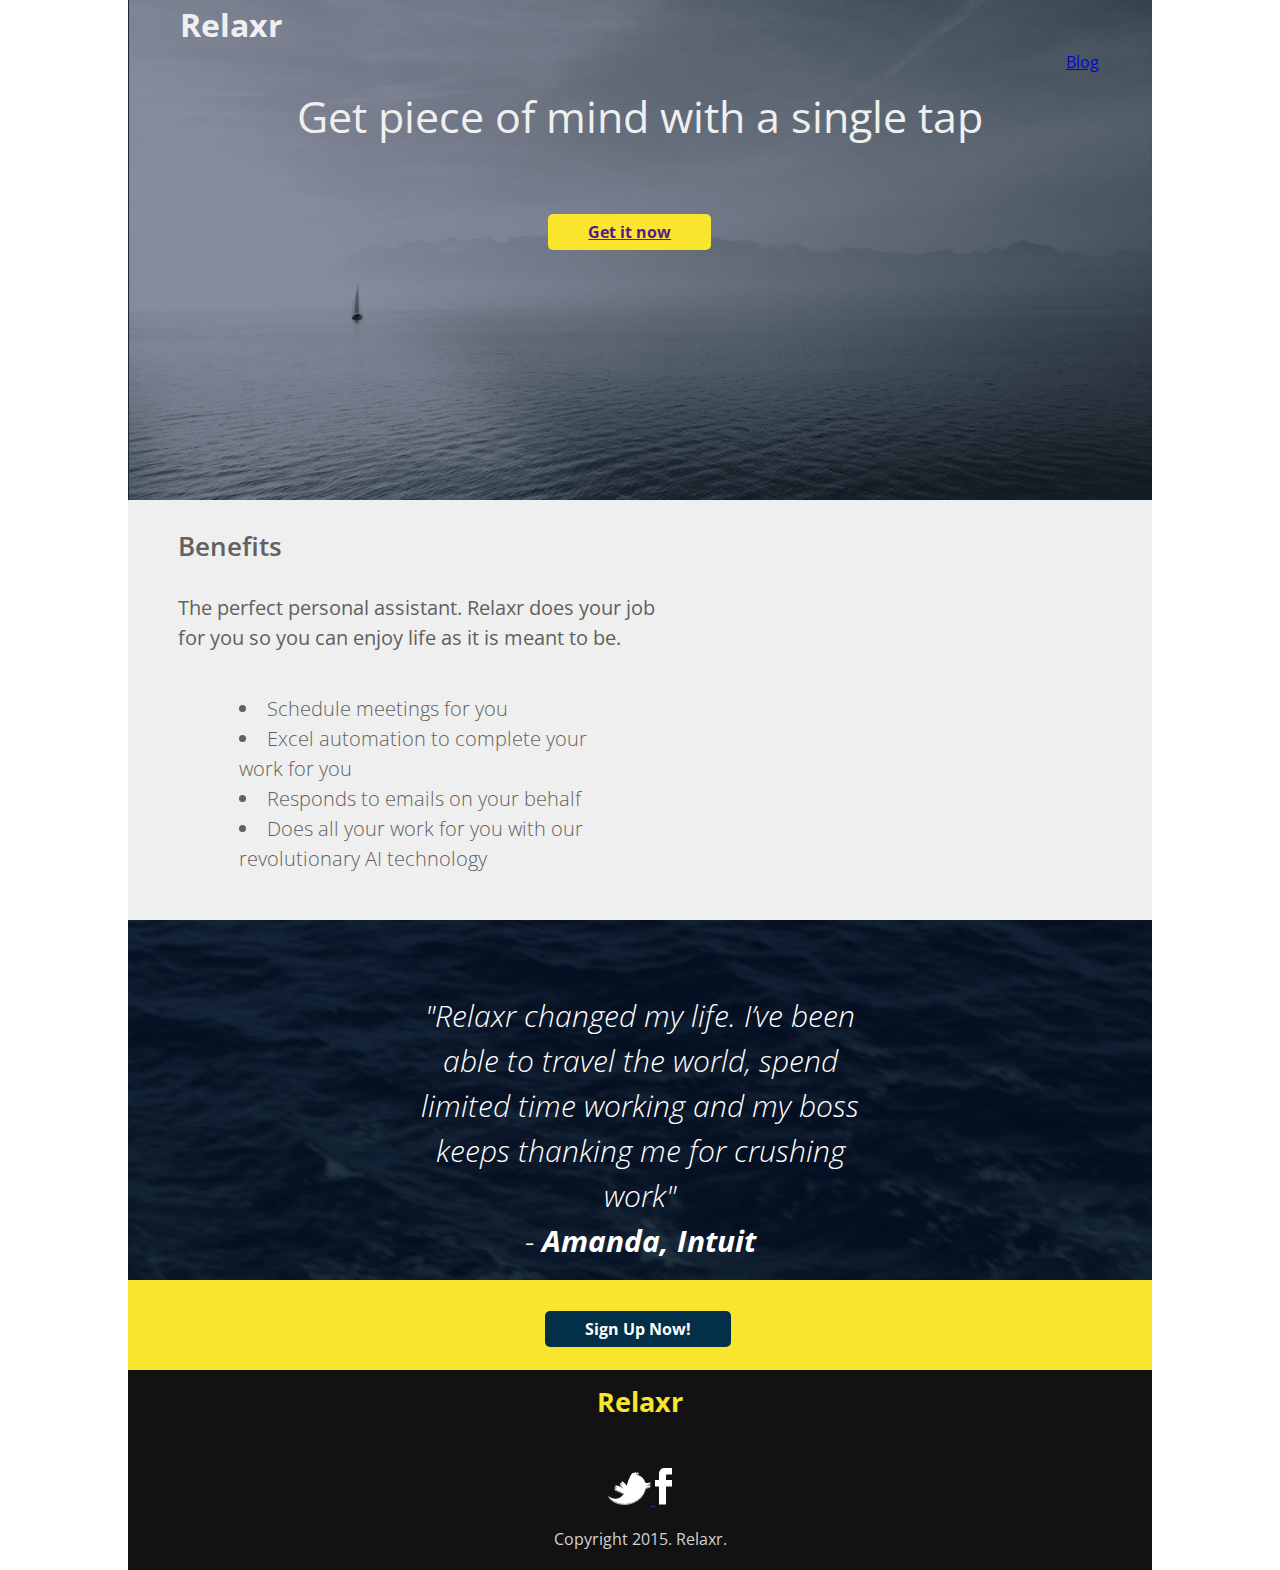
<file: index.html>
<!DOCTYPE html>
<html lang="en">
	<head>
  	<meta charset="utf-8">

		<title>Relaxr</title>

		<!-- external CSS link -->
		<link rel="stylesheet" href="./css/normalize.css">
		<link rel="stylesheet" href="./css/style.css">
		<link href="https://fonts.googleapis.com/css?family=Open+Sans:300,300i,400,400i,600,600i,700,700i,800,800i" rel="stylesheet">
		
	</head>
	<body>
		
		<section class="intro">
			<div class="container">
				<header>
					<h1>Relaxr</h1>
				</header>
				<div class="bloglink">
				<a href="blog_page.html">Blog</a>
				</div>
				<h2 class="strapline">Get piece of mind with a single tap</h2>
				<div id="button1"> 
				<button class="button1">
				<a href="">Get it now</a>
				</button>
				</div>
			</div>
		</section>


		<section class="benefits">
			<h3>Benefits</h3>

		<p class="paragraph"> 
			The perfect personal assistant. Relaxr does your job for you so you can enjoy life as it is meant to be.
		</p>

		<div class="lists">
			<ul>
				<LI>Schedule meetings for you</LI>
				<LI>Excel automation to complete your work for you</LI>
				<LI>Responds to emails on your behalf</LI>
				<LI>Does all your work for you with our revolutionary AI technology</LI>
			</ul>
		</div>


		</section>



		<section class="testimonial">
			<div class="container2">
			<p class="copy">"Relaxr changed my life. I’ve been able to travel the world, spend limited time working and my boss keeps thanking me for crushing work"

			<br>
			<span id="amanda">- <strong>Amanda, Intuit</strong> </span>
		</p>
	</div>
			


		</section>

		<section class="signup">
			<div class="container3">
			
				<a class="button2" href="">Sign Up Now!</a>
		
			</div>


		</section>



		<footer>
			<div class="footer">
			<h5><strong>Relaxr</strong></h5>
			<a href class="twitter" ="https://twitter.com"> <img src="./images/twitter.png" alt="twitter"</a> 
				<a href class="facebook" ="https://facebook.com"> <img src="./images/facebook.png" alt="facebook"> </a>
				<p>Copyright 2015. Relaxr.</p>
			</div>
		</footer>
	</body>
</html>

<!-- 
"Relaxr" - Extra bold
"Get piece of mind with a single tap" - Semibold
"Get it Now" - Extra bold, 5px border radius
"Benefits" - Semibold
"The perfect personal assistant. Relaxr does your job for you so you can enjoy life as it is meant to be." - Light
• Schedule meetings for you
• Excel automation to complete your work for you
• Responds to emails on your behalf
• Does all your work for you with our revolutionary AI technology" - Light

"“Relaxr changed my life. I’ve been able to travel the world, spend limited time working and my boss keeps thanking me for crushing work.”" - Light Italic
"- Amanda, Intuit " - semibold

"Sign Up Now!" - extra bold, 5px border radius

Relaxr - extra bold
"Copyright 2015. Relaxr." - semibold
 -->
</file>
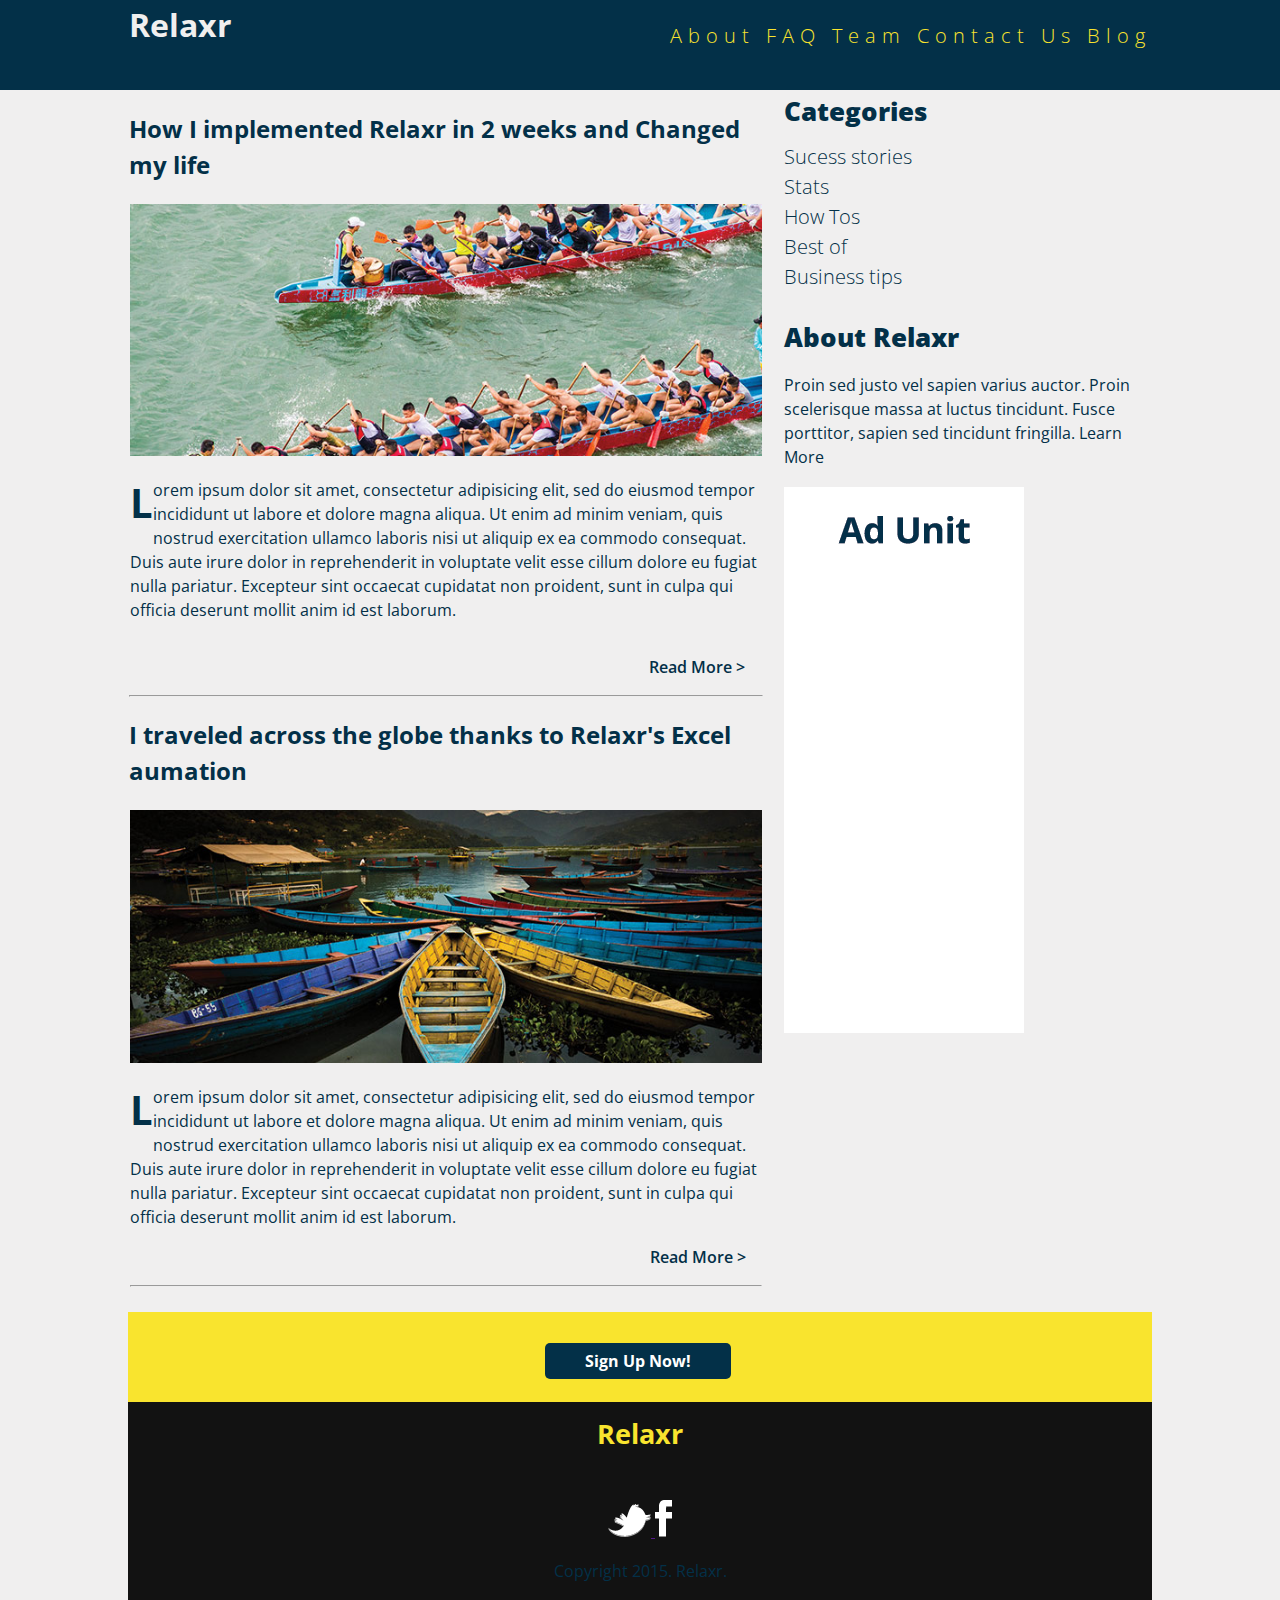
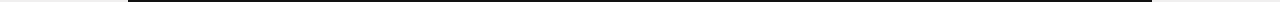
<file: blog_page.html>
<!DOCTYPE html>
<html lang="en">
	<head>
  	<meta charset="utf-8">

		<title>Relaxr blog page</title>

		<!-- external CSS link -->
		<link rel="stylesheet" href="./css/normalize.css">
		<link rel="stylesheet" href="./css/style.css">
		<link href="https://fonts.googleapis.com/css?family=Open+Sans:300,300i,400,400i,600,600i,700,700i,800,800i" rel="stylesheet">
		
	</head>
	<body class="blogpage">
		
		<section class="blogintro">
			<div class="container ">
				<header class="blogheader">
					<h1>Relaxr</h1>

				<nav>
					<ul class="headnav clearfix">
						<li><a href="index.html">About</a></li>
						<li><a href="#">FAQ</a></li>
						<li><a href="#">Team</a></li>
						<li><a href="#">Contact Us</a></li>
						<li><a href="#">Blog</a></li>
					</ul>
				</nav>
			</header>
			</div>
		</section>


		<div class="two-columns has-sidebar container clearfix">
				<main class="column">
				<h2 class="blogheader"> How I implemented Relaxr in 2 weeks and Changed my life</h2>
				<div class="blogimage1">
					<img src="./images/blog_photo1.jpg">
					<p class="text	"> Lorem ipsum dolor sit amet, consectetur adipisicing elit, sed do eiusmod
					tempor incididunt ut labore et dolore magna aliqua. Ut enim ad minim veniam,
					quis nostrud exercitation ullamco laboris nisi ut aliquip ex ea commodo
					consequat. Duis aute irure dolor in reprehenderit in voluptate velit esse
					cillum dolore eu fugiat nulla pariatur. Excepteur sint occaecat cupidatat non
					proident, sunt in culpa qui officia deserunt mollit anim id est laborum. </p>
					</div>
					<p class="readmore">
						<a href="#">Read More > </a>
					</p>
					<hr>

				<h2 class="blogheader"> I traveled across the globe thanks to Relaxr's Excel aumation</h2>
				<div class="blogimage2">
					<img src="./images/blog_photo2.jpg">
					<p class="text"> Lorem ipsum dolor sit amet, consectetur adipisicing elit, sed do eiusmod
					tempor incididunt ut labore et dolore magna aliqua. Ut enim ad minim veniam,
					quis nostrud exercitation ullamco laboris nisi ut aliquip ex ea commodo
					consequat. Duis aute irure dolor in reprehenderit in voluptate velit esse
					cillum dolore eu fugiat nulla pariatur. Excepteur sint occaecat cupidatat non
					proident, sunt in culpa qui officia deserunt mollit anim id est laborum. </p>

					<p class="readmore">
						<a href="#">Read More > </a>
					</p>

					<hr>

				</div>
				</main>


				<aside class="column clearfix">
					<div class="side_div">
					<h3 class="side_header"> Categories </h3>
					<ul class="side_list">
						<li><a href="#">Sucess stories</a></li>
						<li><a href="#">Stats</a></li>
						<li><a href="#">How Tos</a></li>
						<li><a href="#">Best of</a></li>
						<li><a href="#">Business tips</a></li>

					</ul>

					</div>
					<div class="side_div">
					<h3 class="side_header"> About Relaxr </h3>
					<p>Proin sed justo vel sapien varius auctor. Proin scelerisque massa at luctus tincidunt. Fusce porttitor, sapien sed tincidunt fringilla.
					Learn More</p>

					</div>

					<div class="ad_Space" >
					<img src="./images/ad-unit.png">
					</div>


				</aside>
			
		

		</div>


	<section class="signup">
			<div class="container3">
			
				<a class="button2" href="">Sign Up Now!</a>
		
			</div>


		</section>

	

		<footer>
			<div class="footer">
			<h5><strong>Relaxr</strong></h5>
			<a href class="twitter" ="https://twitter.com"> <img src="./images/twitter.png" alt="twitter"</a> 
				<a href class="facebook" ="https://facebook.com"> <img src="./images/facebook.png" alt="facebook"> </a>
				<p>Copyright 2015. Relaxr.</p>
			</div>
		</footer>
	</body>
</html>

<!-- 
"Relaxr" - Extra bold
"Get piece of mind with a single tap" - Semibold
"Get it Now" - Extra bold, 5px border radius
"Benefits" - Semibold
"The perfect personal assistant. Relaxr does your job for you so you can enjoy life as it is meant to be." - Light
• Schedule meetings for you
• Excel automation to complete your work for you
• Responds to emails on your behalf
• Does all your work for you with our revolutionary AI technology" - Light

"“Relaxr changed my life. I’ve been able to travel the world, spend limited time working and my boss keeps thanking me for crushing work.”" - Light Italic
"- Amanda, Intuit " - semibold

"Sign Up Now!" - extra bold, 5px border radius

Relaxr - extra bold
"Copyright 2015. Relaxr." - semibold
 -->
</file>
<file: css/style.css>
/*
Project Name: Blank Template
Client: Your Client
Author: Your Name
Developer @GA in NYC
*/


/******************************************
/* SETUP
/*******************************************/

/* Box Model Hack */
* {
  box-sizing: border-box;
}

/* Clear fix hack */
.clearfix:before,
.clearfix:after {
    content: " ";
    display: table;
}

.clearfix:after {
    clear: both;
}

/******************************************
/* BASE STYLES
/*******************************************/

body {
	color: #d3d3d3;
	line-height: 1.5;
	font-family: Helvetica, Arial, sans-serif;

}

.blogpage{
background-color: #f0efef;
color: #033048

}

* {
	font-family:  'Open Sans', sans-serif;
}



/******************************************
/* Columns layout
/*******************************************/


.two-columns .column {
	height: 1220px;
/*	border: solid black;*/
}

.column {
	float: left;
	margin-right: 2%;
}

.column:last-child {
	margin-right: 0;
}

.two-columns.has-sidebar .column:first-child {
	width: 62%;
}

.two-columns.has-sidebar .column:last-child {
	width: 36%;
}







/******************************************
/* LAYOUT
/*******************************************/

/* Center the container */
.container {
	max-width: 90%;
  margin: 0 auto;
  width: 1024px;
  }


 div {
	border: 0 solid black;
	padding: 1px;

}

footer {
	height: 200px;
	background-color: #121212;
	margin: 0 auto;
	width: 1024px;
	max-width: 90%;
	text-align: center
}


/******************************************
/* ADDITIONAL STYLES
/*******************************************/

.intro {
	background: url("../images/header_bg.jpg") no-repeat center top rgb(134,141,157);
	background-size: cover;
	height: 500px;
	margin: 0 auto;
	width: 1024px;
	max-width: 90%;
}


.benefits {
	max-width: 90%;
  	margin: 0 auto;
  	width: 1024px;
  	background-color: #f0efef;
  	height: 420px;
  	padding-top: 1px;
}



.testimonial {
	max-width: 90%;
	background: url("../images/testimonial_bg.jpg") no-repeat center top rgb(134,141,157);
	background-size: cover;
	color: white;
	font-size: light italic;
	margin: 0 auto;
	width: 1024px;
}


.signup{
	background-color: #f9e42e;
	height: 90px;
	margin: 0 auto;
	width: 1024px;
	max-width: 100%;
}

 h1 {
	color: #f0efef;
	font-weight: extra bold;
	font-size: 200%;
	display: inline;
}

.strapline {
	color: #f0efef;
	font-weight: 400;
	text-align: center;
	font-size: 270%;


}

h3 {
	margin-left: 50px;
	font-weight: 600;
	font-size: 165%;
	color: #606161;

}

h5 {
	font-weight: extra bold;
	font-size: 170%;
	margin-top: 11px;
	color: #f9e42e;


}


.bloglink {
	float: right;
}


.paragraph{

	margin-left: 50px;
	max-width: 500px;
	color: #606161;
	font-size: 20px;
}

ul {
	list-style-position: inside;
	font-weight: 300;
	color: #606161;
	margin-left: 70px;
	line-height: 30px;
	font-size: 20px;
	max-width: 400px;
}


.button1 {
	border: none;
	border-radius: 5px;
	text-decoration: none;
	font-weight: bold;
	background-color: #f9e52e;
	text-align: center;
	padding: 7px 40px;
	margin: 3% 40%;
}

.button2 {
	border: none;
	border-radius: 5px;
	text-decoration: none;
	font-weight: bold;
	background-color: #033048;
	text-align: center;
	padding: 7px 40px;
	margin: 3% 37%;
	color: white;
	}


.copy  {

	text-align: center;
	padding: 0px 162px;
	font-style:  italic;
	font-weight: 300; 
	font-size: 30px;
	margin: -37px auto;
}


.amanda  {
  font-style: normal;   

	

}

.container2{

	padding: 110px;
	max-width: 1024px;
	height: 360px;

}

.container3 {
  width: 1100px;
  height: 50px;
  padding: 37px;
}



footer {
text-align: center;
max-width: 90%
height:200px;

}

/******************************************
/* Image Layout  
/*******************************************/

img{

	 max-width: 100%;
	 height: auto;
}


.blogintro{
	background-color: #033048;
	height: 90px;
}

ul.headnav li {
	display: inline;
	color: yellow;

}



ul.headnav {
	max-width: 600px;
}

nav{
	 float: right;
 letter-spacing: 6px;
}

.blogheader{
	color: #033048;
}

/* unvisited link */
.headnav a:link {
    color: #f9e42e;
    text-decoration: none;
}

/* visited link */
.headnav a:visited {
    color: #f9e42e;
    text-decoration: none;
}

/* mouse over link */
.headnav a:hover {
    color: #f9e42e;
    text-decoration: underline;
}

/* selected link */
.headnav a:active {
    color: #f9e42e;
}


.readmore{
	font-weight: 600;
	text-align: left;
	padding-left: 520px;
}



/* unvisited link */
.readmore a:link {
    color: #033048;
    text-decoration: none;
}

/* visited link */
.readmore a:visited {
    color: #033048;
    text-decoration: none;
}

/* mouse over link */
.readmore a:hover {
    color: #033048;
    text-decoration: underline;
}

/* selected link */
.readmore a:active {
    color: #033048;
}




.side_header{
		font-weight: 800;
		color: #033048;
		margin:0;
}



.side_list { 
list-style-type: none;
padding: 10px 0 24px 0;
margin: 0;
 }


 /* unvisited link */
.side_list a:link {
    color: #033048;
    text-decoration: none;
}

/* visited link */
.side_list a:visited {
    color: #033048;
    text-decoration: none;
}

/* mouse over link */
.side_list a:hover {
    color: #033048;
    text-decoration: underline;
}

/* selected link */
.side_list a:active {
    color: #033048;
}

.text::first-letter {
  font-weight: bold;
  color: #033048;
  font-size: 40px;
  float: left;
	line-height: 50px;
}
</file>
